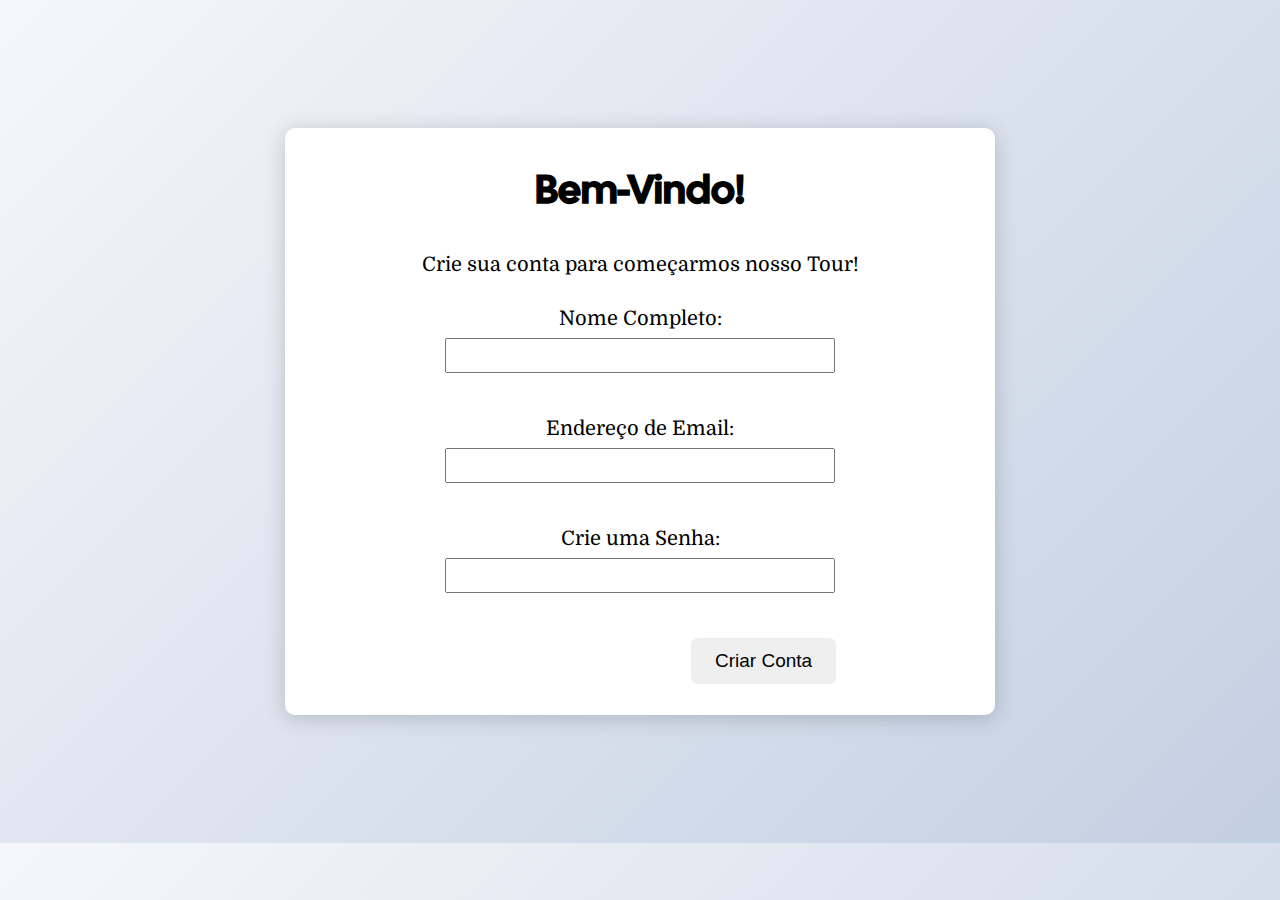
<file: index.html>
<!DOCTYPE html>
<html lang="en">
<head>
    <meta charset="UTF-8">
    <meta name="viewport" content="width=device-width, initial-scale=1.0">
    <title>Document</title>
    <link rel="stylesheet" href="style.css">
    <link rel="stylesheet" href="styletema.css">
    <link rel="preconnect" href="https://fonts.googleapis.com">
    <link rel="preconnect" href="https://fonts.gstatic.com" crossorigin>
    <link href="https://fonts.googleapis.com/css2?family=Cal+Sans&display=swap" rel="stylesheet">
    <link href="https://fonts.googleapis.com/css2?family=Cal+Sans&family=Domine:wght@400..700&display=swap" rel="stylesheet">

</head>
<body>

   

    <form id="signupForm" class="form">   

         <h1> Bem-Vindo! </h1>
        <p> Crie sua conta para começarmos nosso Tour!</p>
    
        <label for="nome"> Nome Completo: </label>
        <!--
            pattern: permite apenas letras (incluindo acentuadas), espaços, hífen e apóstrofo
            title: mensagem mostrada quando o pattern não é satisfeito
            inputmode="text": ajuda teclados virtuais a mostrarem teclado de texto
        -->
        <input type="text" id="nome" name="nome" required pattern="[A-Za-zÀ-ÖØ-öø-ÿ\s'-]+" title="Use apenas letras, espaços, hífens ou apóstrofos." inputmode="text"> <br><br>
        
        <div> 
       <label for="email"> Endereço de Email: </label>
       <input type="email" id="email" name="email" required> <br><br>
        </div>

        <div>
        <label for="senha"> Crie uma Senha: </label>
        <input type="password" id="senha" name="senha" required minlength="6"> <br><br>
        </div>
    <button class="button"  type="submit" name="submit" >Criar Conta</button>    
    </form>
    <script src="script.js"></script>
</body>
</html>
</file>
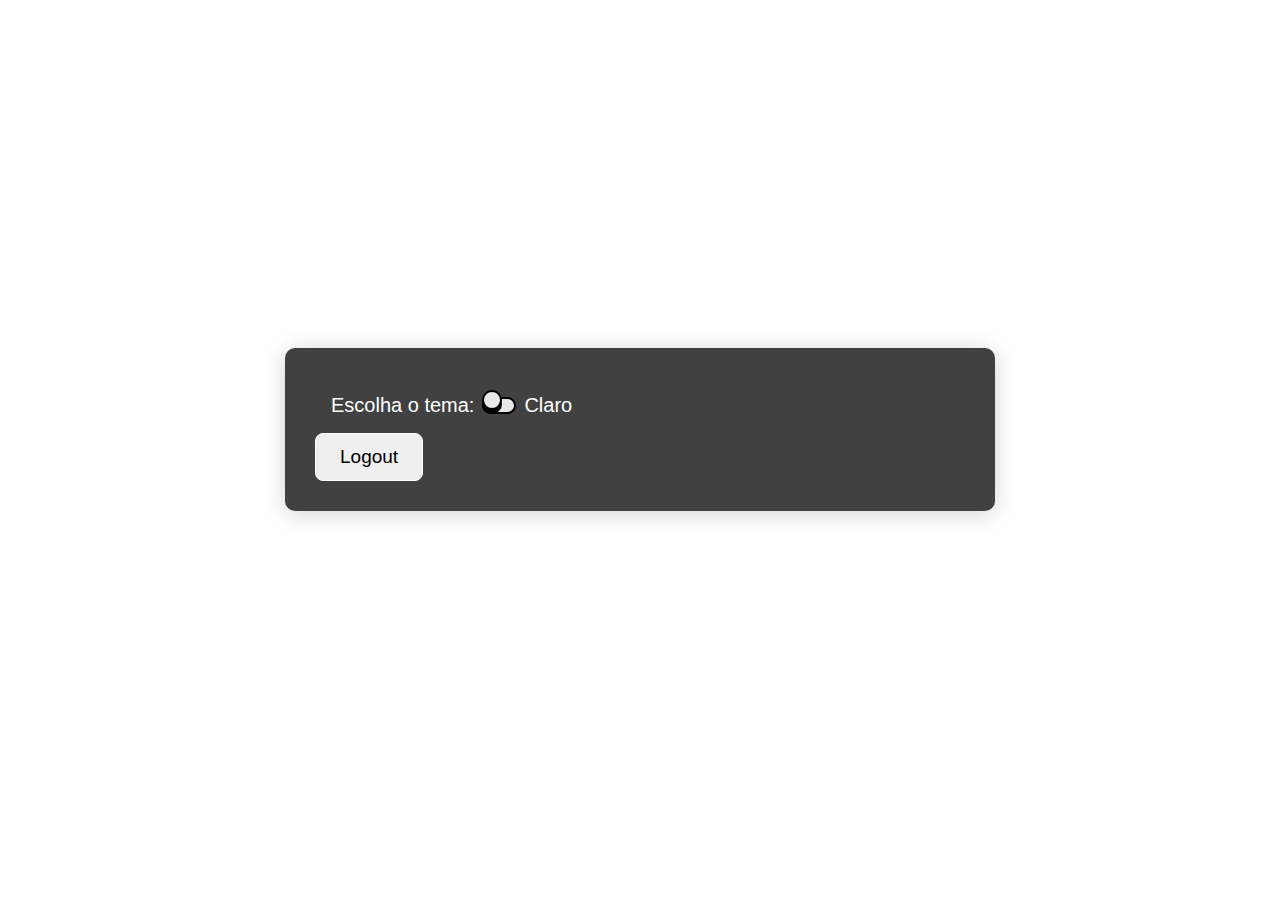
<file: tema.html>
<!-- tema.html -->
<!DOCTYPE html>
<html lang="pt-BR">
<head>
  <meta charset="UTF-8">
  <title>Preferências</title>
  <link rel="stylesheet" href="styletema.css">
</head>
<body>
  <form id="theme" class="theme">

  <div class="prefs-bar">
    <span>Escolha o tema:</span>
    
    <label class="switch">
      <input type="checkbox" id="themeToggle">
      <span class="slider"></span>
    </label>

    <span id="themeLabel">Claro</span>
  </div>
<button id="logout">Logout</button>
</form>
<script src="tema.js"></script>
</body>
</html>
</file>
<file: style.css>
body {
  background-image: linear-gradient(135deg, #f5f7fa 0%, #c3cfe2 100%);
  position: relative;
  margin: 10%;
}


.form {
    background-color: rgb(255, 255, 255);
    padding: 30px;
    border-radius: 10px;
    max-width: 650px;
    margin: auto;
    box-shadow: 0 3px 22px rgba(0, 0, 0, 0.18);
}

h1 {
transform: translateY(-22px);
  color: rgb(0, 0, 0);
  font-family: "Cal Sans", sans-serif;
  font-size: 40px;
  text-align: center;
}
p {
transform: translateY(-11px);
text-align: center;  
  color: rgb(0, 0, 0);
  font-family: "Domine", serif;
  font-size: 20px;
}

label {
  display: block; 
  width: fit-content;
  margin: 0 auto;
  color: rgb(0, 0, 0);
  font-family: "Domine", serif;
  font-size: 20px;
}

/* Centralizar inputs de texto e senha e manter largura responsiva */
input[type="text"],
input[type="password"],
input[type="email"],
textarea,
select {
  display: block;
  width: 60%;
  max-width: 420px;
  margin: 0.5rem auto;
  padding: 8px 10px;
  box-sizing: border-box;
}



button{
transform: translateX(375px);

}

/* Animação do botão */ 
.button {
  display: inline-block;
  padding: 12px 24px;
  border: 1px solid #ffffff;
  border-radius: 8px;
  transition: all 0.2s ease-in;
  position: relative;
  overflow: hidden;
  font-size: 19px;
  cursor: pointer;
  color: black;
  z-index: 1;
}

.button:before {
  content: "";
  position: absolute;
  left: 50%;
  transform: translateX(-50%) scaleY(1) scaleX(1.25);
  top: 100%;
  width: 140%;
  height: 180%;
  background-color: rgba(0, 0, 0, 0.05);
  border-radius: 50%;
  display: block;
  transition: all 0.5s 0.1s cubic-bezier(0.55, 0, 0.1, 1);
  z-index: -1;
}

.button:after {
  content: "";
  position: absolute;
  left: 55%;
  transform: translateX(-50%) scaleY(1) scaleX(1.45);
  top: 180%;
  width: 160%;
  height: 190%;
  background-color: #ff4111;
  border-radius: 50%;
  display: block;
  transition: all 0.5s 0.1s cubic-bezier(0.55, 0, 0.1, 1);
  z-index: -1;
}

.button:hover {
  color: #ffffff;
  border: 1px solid #39bda7;
}

.button:hover:before {
  top: -35%;
  background-color: #39bda7;
  transform: translateX(-50%) scaleY(1.3) scaleX(0.8);
}

.button:hover:after {
  top: -45%;
  background-color: #39bda7;
  transform: translateX(-50%) scaleY(1.3) scaleX(0.8);
}
</file>
<file: styletema.css>
/* Tema claro (padrão) */
body.light-theme {
  background-color: #ffffff;
  color: #000000;
}

/* Tema escuro */
body.dark-theme {
  background-color: #000000;
  color: #ffffff;
}



/* Barra de preferências */
  .prefs-bar {
    display: flex;
  align-items: center;
  gap: 0.5rem;
  padding: 1rem;
}



.switch {
  /* Variáveis de tamanho e cores do switch */
  --switch_width: 2em;       /* Largura do switch (o botão inteiro) */
  --switch_height: 1em;      /* Altura do switch */
  --thumb_color: #e8e8e8;    /* Cor da bolinha */
  --track_color: #e8e8e8;    /* Cor da barra quando está desligado */
  --track_active_color: #888; /* Cor da barra quando está ligado */
  --outline_color: #000;     /* Cor das bordas e sombras */

  font-size: 17px;           /* Define a base do tamanho (em) do switch */
  position: relative;        /* Permite posicionar elementos dentro dele */
  display: inline-block;     /* Faz o switch ficar no fluxo do texto */
  width: var(--switch_width);   /* Largura usando a variável */
  height: var(--switch_height); /* Altura usando a variável */
}

/* Esconde o checkbox padrão do HTML */
.switch input {
  opacity: 0;      /* Fica invisível */
  width: 0;        /* Perde tamanho para não atrapalhar */
  height: 0;
}

/* A "trilha" do switch — aquela parte que parece uma barra */
.slider {
  box-sizing: border-box;    /* Inclui bordas no cálculo de tamanho */
  border: 2px solid var(--outline_color);   /* "contorno" da barra */
  position: absolute;        /* Permite colocar essa camada por cima */
  cursor: pointer;           /* Mãozinha de botão */
  top: 0; left: 0; right: 0; bottom: 0; /* Preenche toda a área do switch */
  background-color: var(--track_color);     /* Cor padrão (desligado) */
  transition: .15s;          /* Anima suavemente quando muda */
  border-radius: var(--switch_height);  /* Deixa a barra arredondada */
}

/* A bolinha do switch (thumb) */
.slider:before {
  box-sizing: border-box;
  position: absolute;
  content: "";               /* Elemento vazio usado só para visual */
  height: var(--switch_height);  /* Altura igual à da barra */
  width: var(--switch_height);   /* Largura igual = vira um círculo */
  border: 2px solid var(--outline_color);   /* Contorno da bolinha */
  border-radius: 100%;       /* Deixa perfeitamente redonda */
  left: -2px;                /* Ajusta posição inicial */
  bottom: -2px;
  background-color: var(--thumb_color); /* Cor da bolinha */
  transform: translateY(-0.2em);        /* Levanta um pouco a bolinha */
  box-shadow: 0 0.2em 0 var(--outline_color); /* Sombra abaixo dela */
  transition: .15s;          /* Anima suavemente */
}

/* Quando o checkbox está marcado, muda a cor da barra */
input:checked + .slider {
  background-color: var(--track_active_color); /* Barra ativada */
}

/* Quando o checkbox está focado pelo teclado */
input:focus-visible + .slider {
  box-shadow: 0 0 0 2px var(--track_active_color); /* Anel de foco */
}

/* Ao passar o mouse, a bolinha levanta um pouquinho */
input:hover + .slider:before {
  transform: translateY(-0.3em);         /* Sobe mais */
  box-shadow: 0 0.3em 0 var(--outline_color);
}

/* Quando o switch está ligado, mover a bolinha para a direita */
input:checked + .slider:before {
  transform: translateX(calc(var(--switch_width) - var(--switch_height)))
             translateY(-0.2em);        /* Move lateralmente */
}

/* Quando está ligado E com o mouse por cima */
input:hover:checked + .slider:before {
  transform: translateX(calc(var(--switch_width) - var(--switch_height)))
             translateY(-0.3em);        /* Bolinha sobe mais */
  box-shadow: 0 0.3em 0 var(--outline_color);
}

#themeLabel {
  font-family: "Cal Sans", sans-serif;
}

span {
  font-family: "Cal Sans", sans-serif;
  font-size: 20px;
}

/* Animação do botão */ 
#logout {
  display: inline-block;
  padding: 12px 24px;
  border: 1px solid #ffffff;
  border-radius: 8px;
  transition: all 0.2s ease-in;
  position: relative;
  overflow: hidden;
  font-size: 19px;
  cursor: pointer;
  color: black;
  z-index: 1;
}

#logout:before {
  content: "";
  position: absolute;
  left: 50%;
  transform: translateX(-50%) scaleY(1) scaleX(1.25);
  top: 100%;
  width: 140%;
  height: 180%;
  background-color: rgba(0, 0, 0, 0.05);
  border-radius: 50%;
  display: block;
  transition: all 0.5s 0.1s cubic-bezier(0.55, 0, 0.1, 1);
  z-index: -1;
}

#logout:after {
  content: "";
  position: absolute;
  left: 55%;
  transform: translateX(-50%) scaleY(1) scaleX(1.45);
  top: 180%;
  width: 160%;
  height: 190%;
  background-color: #ff4111;
  border-radius: 50%;
  display: block;
  transition: all 0.5s 0.1s cubic-bezier(0.55, 0, 0.1, 1);
  z-index: -1;
}

#logout:hover {
  color: #ffffff;
  border: 1px solid #39bda7;
}

#logout:hover:before {
  top: -35%;
  background-color: #39bda7;
  transform: translateX(-50%) scaleY(1.3) scaleX(0.8);
}

#logout:hover:after {
  top: -45%;
  background-color: #39bda7;
  transform: translateX(-50%) scaleY(1.3) scaleX(0.8);
}

#theme {
    transform: translateY(340px);
    background-color: rgb(233, 233, 233);
    padding: 30px;
    border-radius: 10px;
    max-width: 650px;
    margin: auto;
    box-shadow: 0 3px 22px rgba(0, 0, 0, 0.18);
}


body.light-theme #theme {
  background-color: rgb(65, 65, 65);
  color: #ffffff;
  box-shadow: 0 3px 22px rgba(0, 0, 0, 0.18);
}


body.dark-theme #theme {
  background-color: rgb(255, 255, 255);
  color: #030303;
  box-shadow: 0 6px 28px rgba(0, 0, 0, 0.6);
}

#theme.dark-theme {
    transform: translateY(340px);
    background-color: rgb(255, 0, 0);
    padding: 30px;
    border-radius: 10px;
    max-width: 650px;
    margin: auto;
    box-shadow: 0 3px 22px rgba(0, 0, 0, 0.18);
}
</file>
